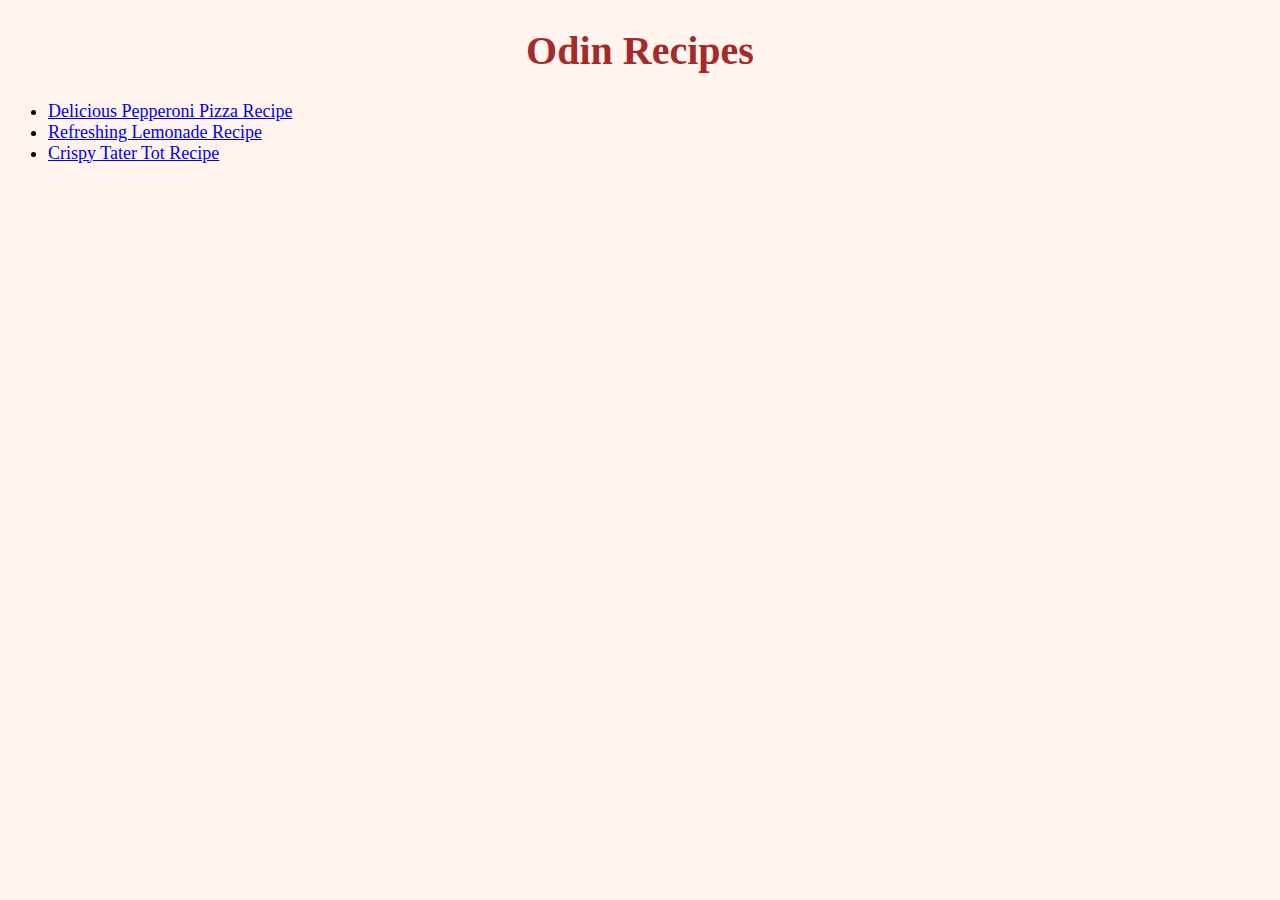
<file: index.html>
<!DOCTYPE html>
<html lang="en">
    <head>
        <meta charset="utf-8">
        <link rel="stylesheet" href="./style.css">
        <title>Odin Recipes</title>
    </head>
    <body>
        <h1 class="opening">Odin Recipes</h1> 
        <ul>
            <li><a href="./recipes/pizza.html">Delicious Pepperoni Pizza Recipe</a></li>
            <li><a href="./recipes/lemonade.html">Refreshing Lemonade Recipe</a>
            </li>
            <li><a href="./recipes/tater-tots.html">Crispy Tater Tot Recipe</a></li>
        </ul>
    </body>
</html>
</file>
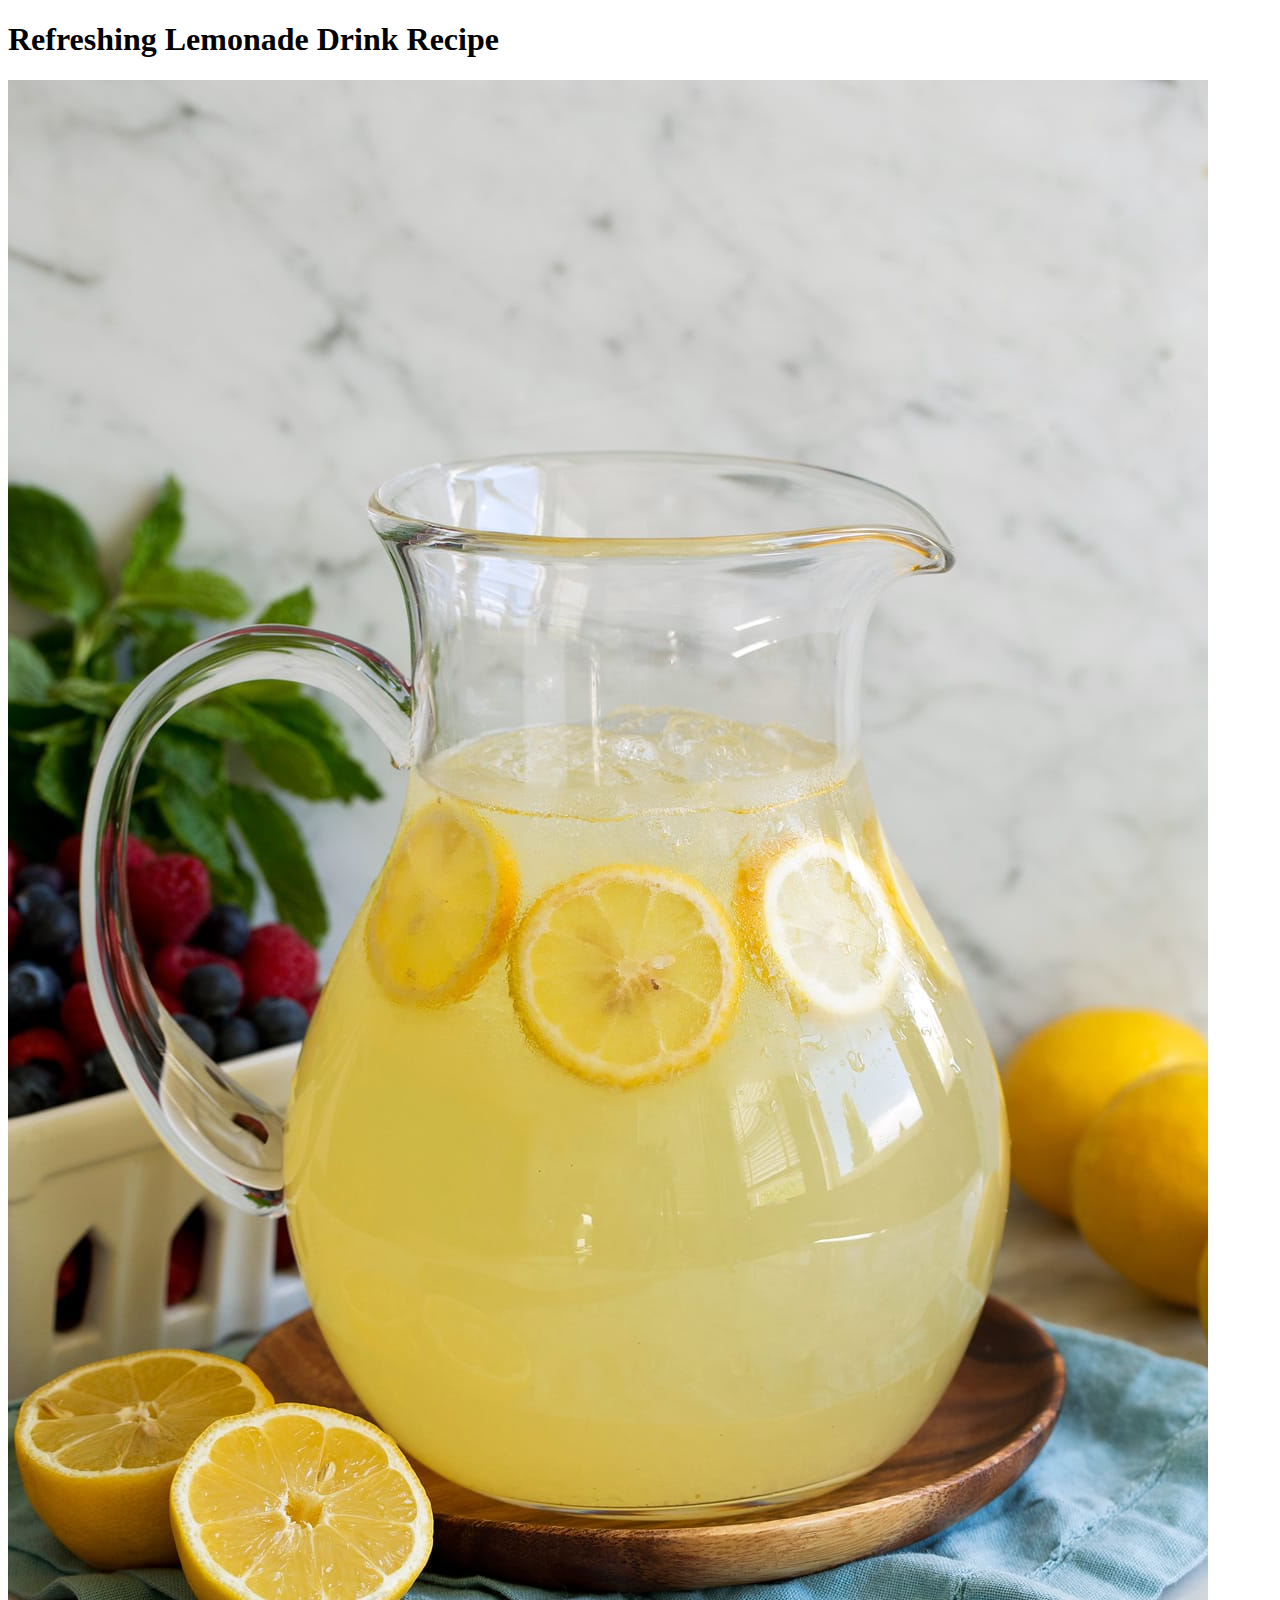
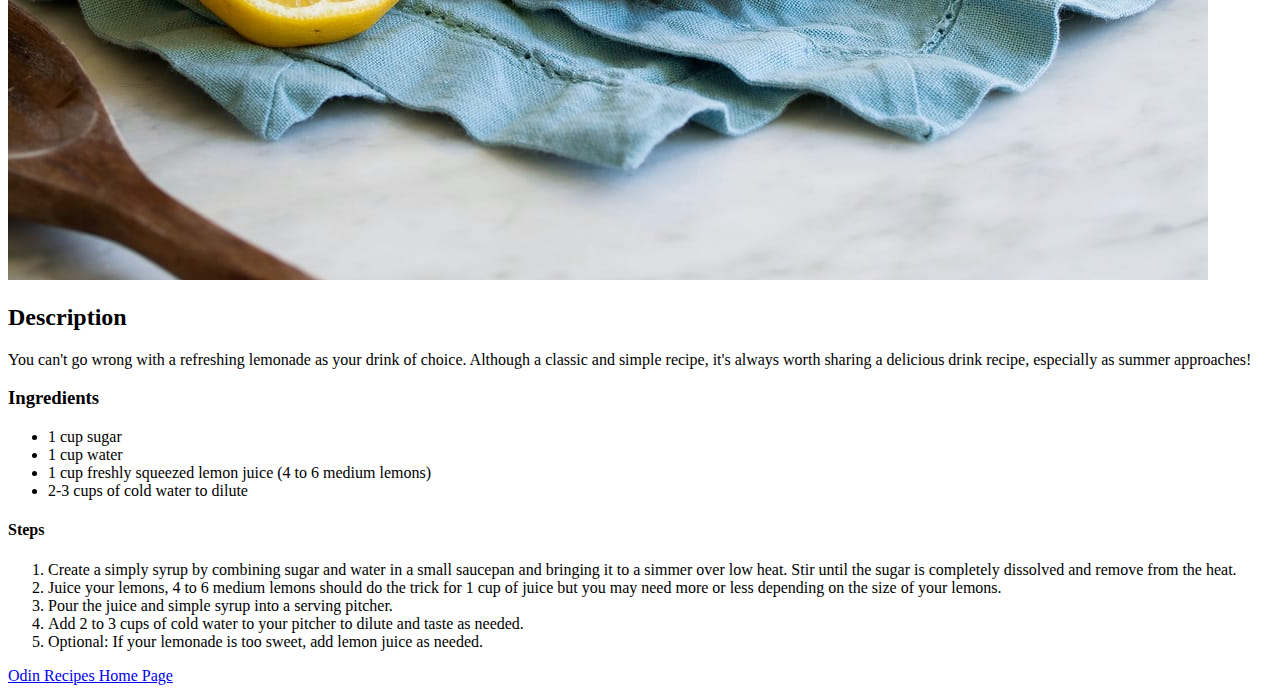
<file: recipes/lemonade.html>
<!DOCTYPE html>
<html lang="en">
    <head>
        <meta charset="utf-8">
        <title>Lemonade Recipe</title> 
    </head>
    <body>
        <h1>Refreshing Lemonade Drink Recipe</h1>
        <img src="../images/lemonade.jpg" alt="Pitcher of lemonade drink">
        <h2>Description</h2>
        <p>You can't go wrong with a refreshing lemonade as your drink of choice. Although a classic and simple recipe, it's always worth sharing a delicious drink recipe, especially as summer approaches!</p>
        <h3>Ingredients</h3>
        <ul>
            <li>1 cup sugar</li>
            <li>1 cup water</li>
            <li>1 cup freshly squeezed lemon juice (4 to 6 medium lemons)</li>
            <li>2-3 cups of cold water to dilute</li>
        </ul>
        <h4>Steps</h4>
        <ol>
            <li>Create a simply syrup by combining sugar and water in a small saucepan and bringing it to a simmer over low heat. Stir until the sugar is completely dissolved and remove from the heat.</li>
            <li>Juice your lemons, 4 to 6 medium lemons should do the trick for 1 cup of juice but you may need more or less depending on the size of your lemons. </li>
            <li>Pour the juice and simple syrup into a serving pitcher. </li>
            <li>Add 2 to 3 cups of cold water to your pitcher to dilute and taste as needed.</li>
            <li>Optional: If your lemonade is too sweet, add lemon juice as needed.</li>
        </ol>
        <a href="../index.html">Odin Recipes Home Page</a>
    </body>
</html>
</file>
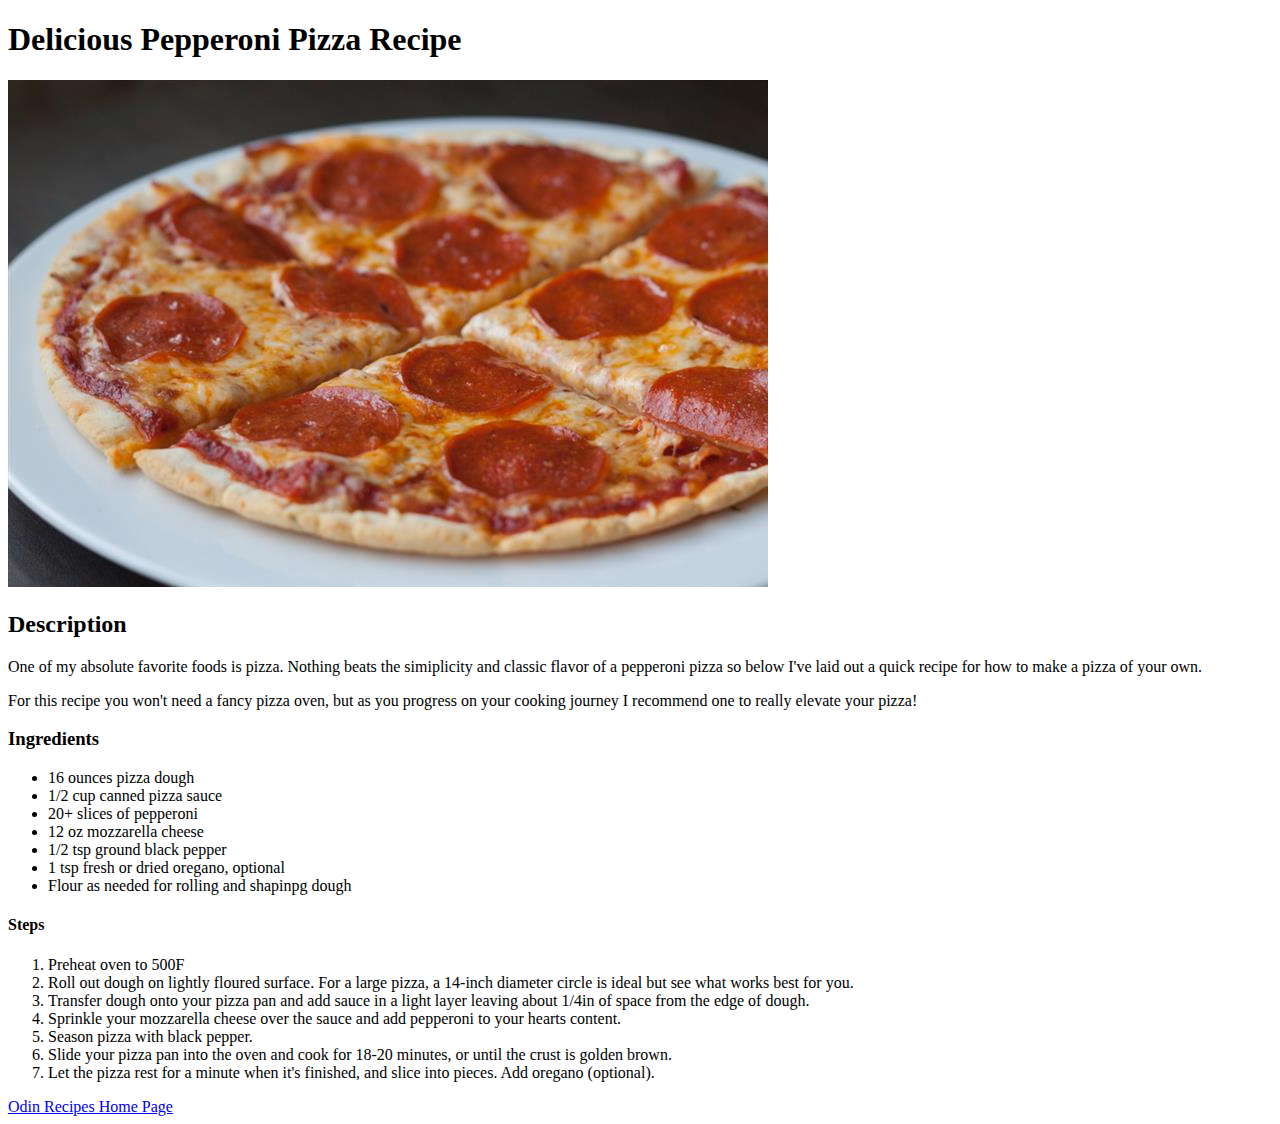
<file: recipes/pizza.html>
<!DOCTYPE html>
<html lang="en">
    <head>
        <meta charset="utf-8">
        <title>Pizza Recipe</title> 
    </head>
    <body>
        <h1>Delicious Pepperoni Pizza Recipe</h1>
        <img src="../images/pizza.jpg" alt="Piping hot pepperoni pizza">
        <h2>Description</h2>
        <p>One of my absolute favorite foods is pizza. Nothing beats the simiplicity and classic flavor of a pepperoni pizza so below I've laid out a quick recipe for how to make a pizza of your own.</p>
        <p>For this recipe you won't need a fancy pizza oven, but as you progress on your cooking journey I recommend one to really elevate your pizza!</p>
        <h3>Ingredients</h3>
        <ul>
            <li>16 ounces pizza dough</li>
            <li>1/2 cup canned pizza sauce</li>
            <li>20+ slices of pepperoni</li>
            <li>12 oz mozzarella cheese</li>
            <li>1/2 tsp ground black pepper</li>
            <li>1 tsp fresh or dried oregano, optional</li>
            <li>Flour as needed for rolling and shapinpg dough</li>
        </ul>
        <h4>Steps</h4>
        <ol>
            <li>Preheat oven to 500F</li>
            <li>Roll out dough on lightly floured surface. For a large pizza, a 14-inch diameter circle is ideal but see what works best for you.</li>
            <li>Transfer dough onto your pizza pan and add sauce in a light layer leaving about 1/4in of space from the edge of dough.</li>
            <li>Sprinkle your mozzarella cheese over the sauce and add pepperoni to your hearts content.</li>
            <li>Season pizza with black pepper.</li>
            <li>Slide your pizza pan into the oven and cook for 18-20 minutes, or until the crust is golden brown.</li>
            <li>Let the pizza rest for a minute when it's finished, and slice into pieces. Add oregano (optional).</li>
        </ol>

        <a href="../index.html">Odin Recipes Home Page</a>
    </body>
</html>
</file>
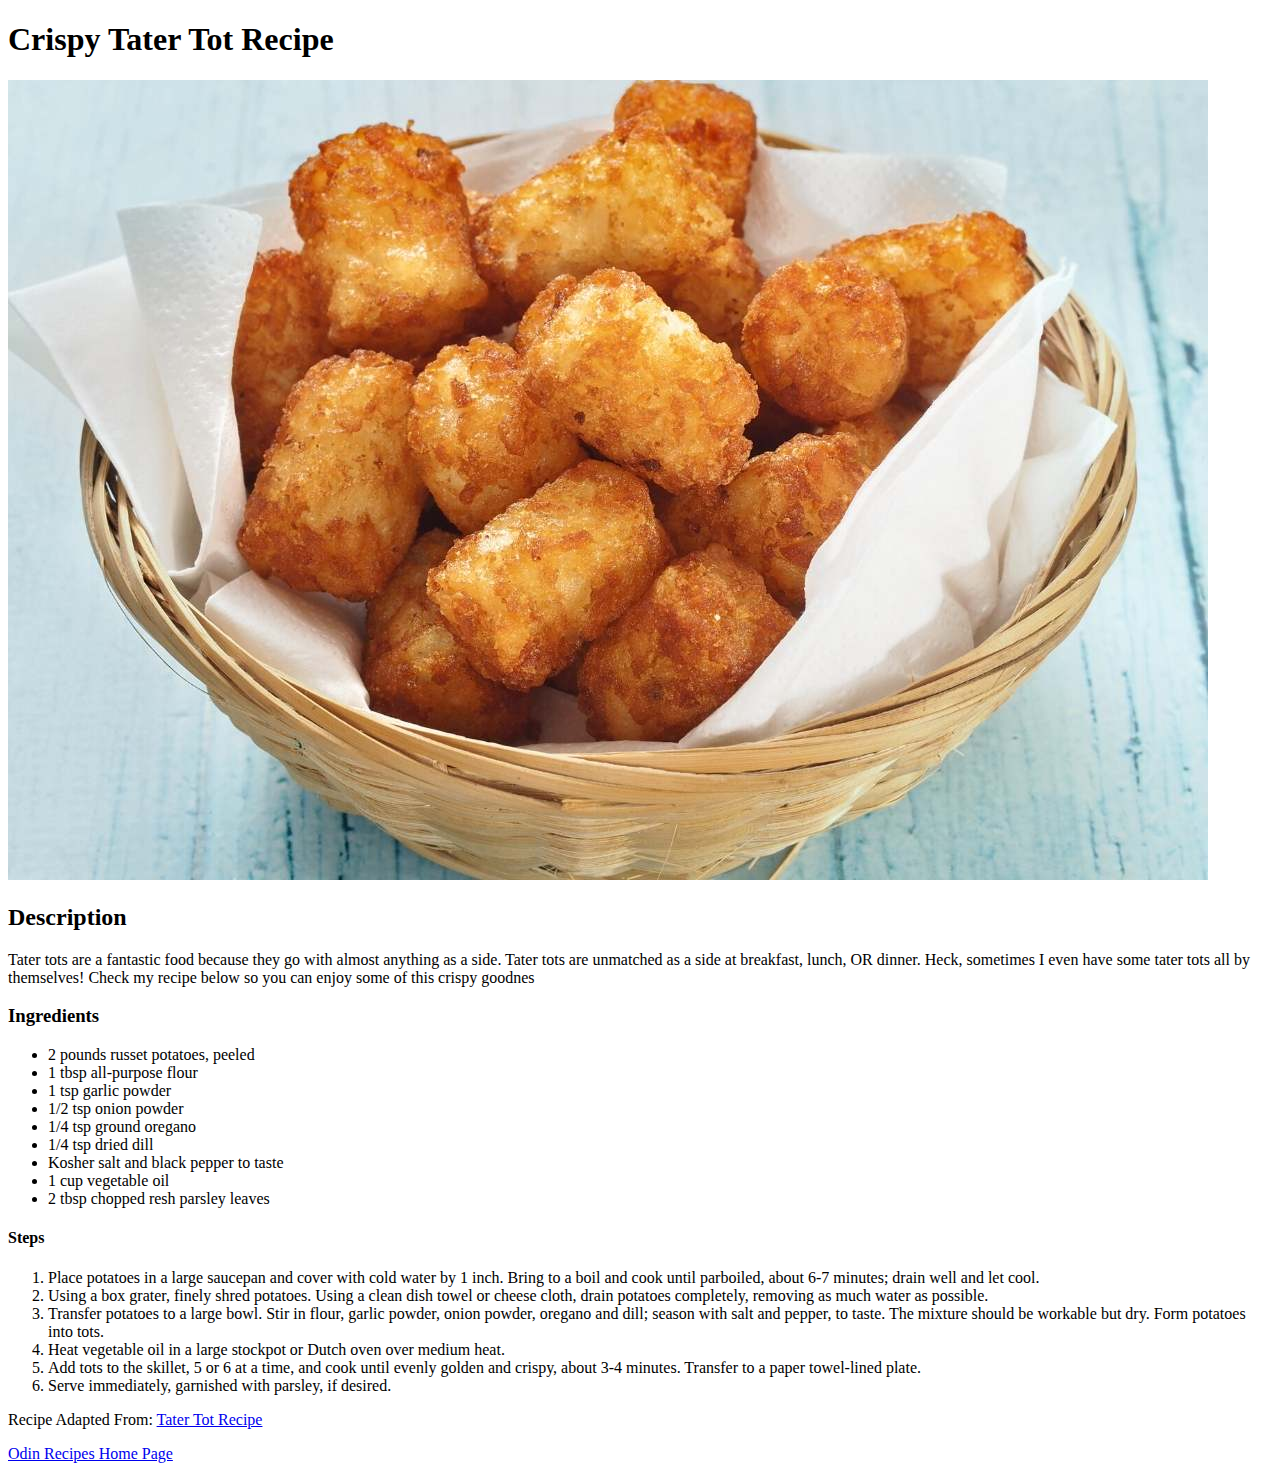
<file: recipes/tater-tots.html>
<!DOCTYPE html>
<html lang="en">
    <head>
        <meta charset="utf-8">
        <title>Tater Tots Recipe</title> 
    </head>
    <body>
        <h1>Crispy Tater Tot Recipe</h1>
        <img src="../images/tater_tots.jpg" alt="Crispy brown tater tots">
        <h2>Description</h2>
        <p>Tater tots are a fantastic food because they go with almost anything as a side. Tater tots are unmatched as a side at breakfast, lunch, OR dinner. Heck, sometimes I even have some tater tots all by themselves! Check my recipe below so you can enjoy some of this crispy goodnes</p>
        <h3>Ingredients</h3>
        <ul>
            <li>2 pounds russet potatoes, peeled</li>
            <li>1 tbsp all-purpose flour</li>
            <li>1 tsp garlic powder</li>
            <li>1/2 tsp onion powder</li>
            <li>1/4 tsp ground oregano</li>
            <li>1/4 tsp dried dill</li>
            <li>Kosher salt and black pepper to taste</li>
            <li>1 cup vegetable oil</li>
            <li>2 tbsp chopped resh parsley leaves</li>
        </ul>
        <h4>Steps</h4>
        <ol>
            <li>Place potatoes in a large saucepan and cover with cold water by 1 inch. Bring to a boil and cook until parboiled, about 6-7 minutes; drain well and let cool.</li>
            <li>Using a box grater, finely shred potatoes. Using a clean dish towel or cheese cloth, drain potatoes completely, removing as much water as possible.</li>
            <li>Transfer potatoes to a large bowl. Stir in flour, garlic powder, onion powder, oregano and dill; season with salt and pepper, to taste. The mixture should be workable but dry. Form potatoes into tots.</li>
            <li>Heat vegetable oil in a large stockpot or Dutch oven over medium heat.</li>
            <li>Add tots to the skillet, 5 or 6 at a time, and cook until evenly golden and crispy, about 3-4 minutes. Transfer to a paper towel-lined plate.</li>
            <li>Serve immediately, garnished with parsley, if desired.</li>
        </ol>

        <p>Recipe Adapted From: <a href="https://damndelicious.net/2015/04/10/homemade-tater-tots/">Tater Tot Recipe</a></p>

        <a href="../index.html">Odin Recipes Home Page</a>
    </body>
</html>
</file>
<file: style.css>
body {
    background-color: seashell;
}

.opening {
    font-size: 40px;
    color: brown;
    text-align: center;
}

li {
    font-size: 18px;
}
</file>
